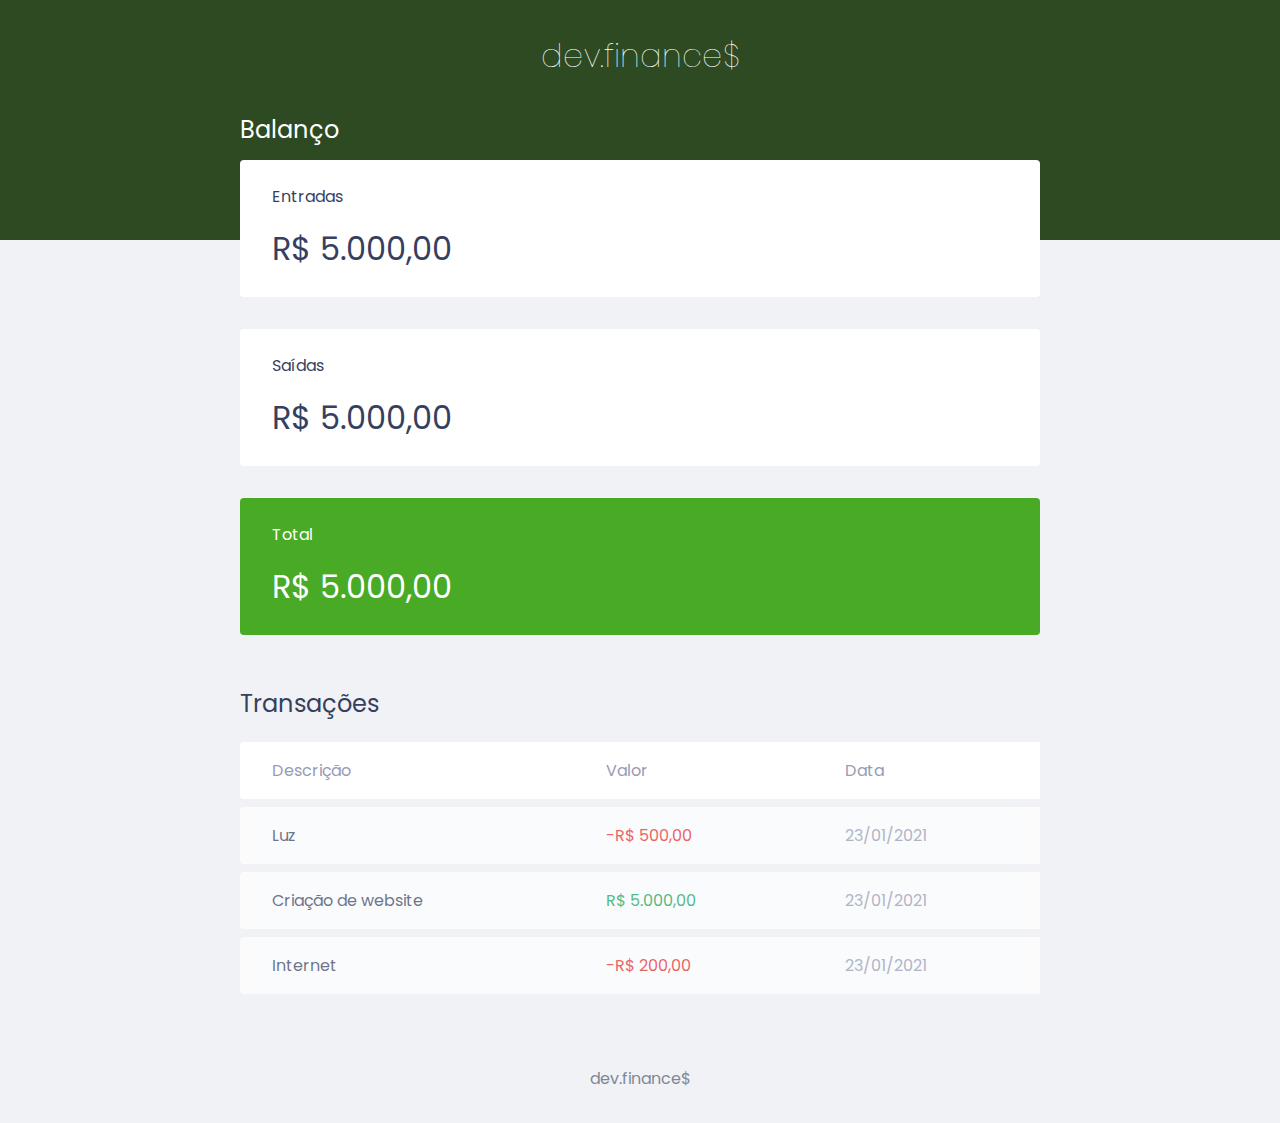
<file: Aula-01/index.html>
<!DOCTYPE html>
<html lang="pt-br">
  <head>
    <meta charset="UTF-8" />
    <meta http-equiv="X-UA-Compatible" content="IE=edge" />
    <meta name="viewport" content="width=device-width, initial-scale=1.0" />
    <title>dev.finance$</title>
    <link rel="stylesheet" href="./style.css" />
    <link rel="preconnect" href="https://fonts.gstatic.com">
<link href="https://fonts.googleapis.com/css2?family=Poppins:ital,wght@0,100;0,400;0,700;1,100;1,400;1,700&display=swap" rel="stylesheet"> 
    <script src="./script.js"></script>
  </head>
  <body>
    <header class="">
      <h1 id="logo">dev.finance$</h1>
    </header>

    <main class="container">
      <section id="balance" title="" class="">
        <!-- 
              * utilizar section em vez de div
              Tem valor semântico
        -->
        <h2>Balanço</h2>
        <div class="card">
          <h3>Entradas</h3>
          <p>R$ 5.000,00</p>
        </div>

        <div class="card">
          <h3>Saídas</h3>
          <p>R$ 5.000,00</p>
        </div>

        <div class="card total">
          <h3>Total</h3>
          <p>R$ 5.000,00</p>
        </div>
      </section>

      <section id="transactions" title="" class="">
        <h2>Transações</h2>
        <table id="data-table" class="">
          <thead>
            <tr>
              <th class="description">Descrição</th>
              <th class="expense">Valor</th>
              <th class="date">Data</th>
            </tr>
          </thead>
          <tbody>
            <tr>
              <td class="description">Luz</td>
              <td class="expense">-R$ 500,00</td>
              <td class="date">23/01/2021</td>
            </tr>
            <tr>
              <td class="description">Criação de website</td>
              <td class="income">R$ 5.000,00</td>
              <td class="date">23/01/2021</td>
            </tr>
            <tr>
              <td class="description">Internet</td>
              <td class="expense">-R$ 200,00</td>
              <td class="date">23/01/2021</td>
            </tr>
          </tbody>
        </table>
      </section>
    </main>

    <footer class="">
      <p>dev.finance$</p>
    </footer>
  </body>
</html>
</file>
<file: Aula-01/style.css>
/* Global =============================*/
:root{
    --dark-blue: #363f5f;
    /* criar uma variável como atalho para uma configuração */
}

* {
    margin: 0;
    padding: 0;
    box-sizing: border-box;
}

.container{
    width: min(90vw,800px);
    /* menor valor entre 90% da largura (viewport) e 800px */
    margin:auto;
}

/* Titles =============================*/
h2{
    margin-top: 3.2rem;
    margin-bottom: 0.8rem;
    color: var(--dark-blue);
    font-weight: normal;
}

/* Header =============================*/
header {
    background: #2D4A22;
    padding: 2rem 0px 10rem;
    text-align: center;
}

#logo {
    color:#fff;
    font-weight: 100;
}

/* Body =============================*/
body{
    font-family: 'Poppins', sans-serif;
    background: #f0f2f5;
}

/* Balance =============================*/
#balance{
    margin-top: -8rem;    
}

#balance h2{
    color: white;
    margin-top: 0;
}

/* Cards =============================*/
.card{
    background: white;
    padding: 1.5rem 2rem;
    border-radius: 0.25rem;
    margin-bottom: 2rem;
    color: var(--dark-blue)
}

.card h3{
    font-weight: normal;
    font-size: 1rem;
}

.card p{
    font-size: 2rem;
    line-height: 3rem;
    margin-top: 1rem;
}

.card.total{
    background: #49AA26;
    color: white
}

/* Table =============================*/
#data-table{
    width: 100%;
    border-spacing: 0 0.5rem; 
    color: #969cb3;
    /* border-spacing: eixo vertical | eixo horizontal */  
}

table thead tr th:first-child,
table tbody tr td:first-child {
    border-radius: 0.25rem 0 0 0.25rem;
}
/*
? Por que foi necessário aplicar com tanta especificidade? 
*/

#data-table th{
    background-color: white;
    font-weight: normal;
    padding: 1rem 2rem;
    text-align: left;
}

#data-table td{
    background-color: white;
    padding: 1rem 2rem;
    font-weight: normal;
}

#data-table tbody tr{
    opacity: 0.7;
}

#data-table tbody tr:hover{
    opacity: 1;
}

td.description{
    color: var(--dark-blue);
}

td.income{
    color:#12a454;
}

td.expense{
    color:#e92929;
}

/* Footer =============================*/
footer{
    text-align: center;
    padding: 4rem 0 2rem;
    color: var(--dark-blue);
    opacity: 0.6;
}
</file>
